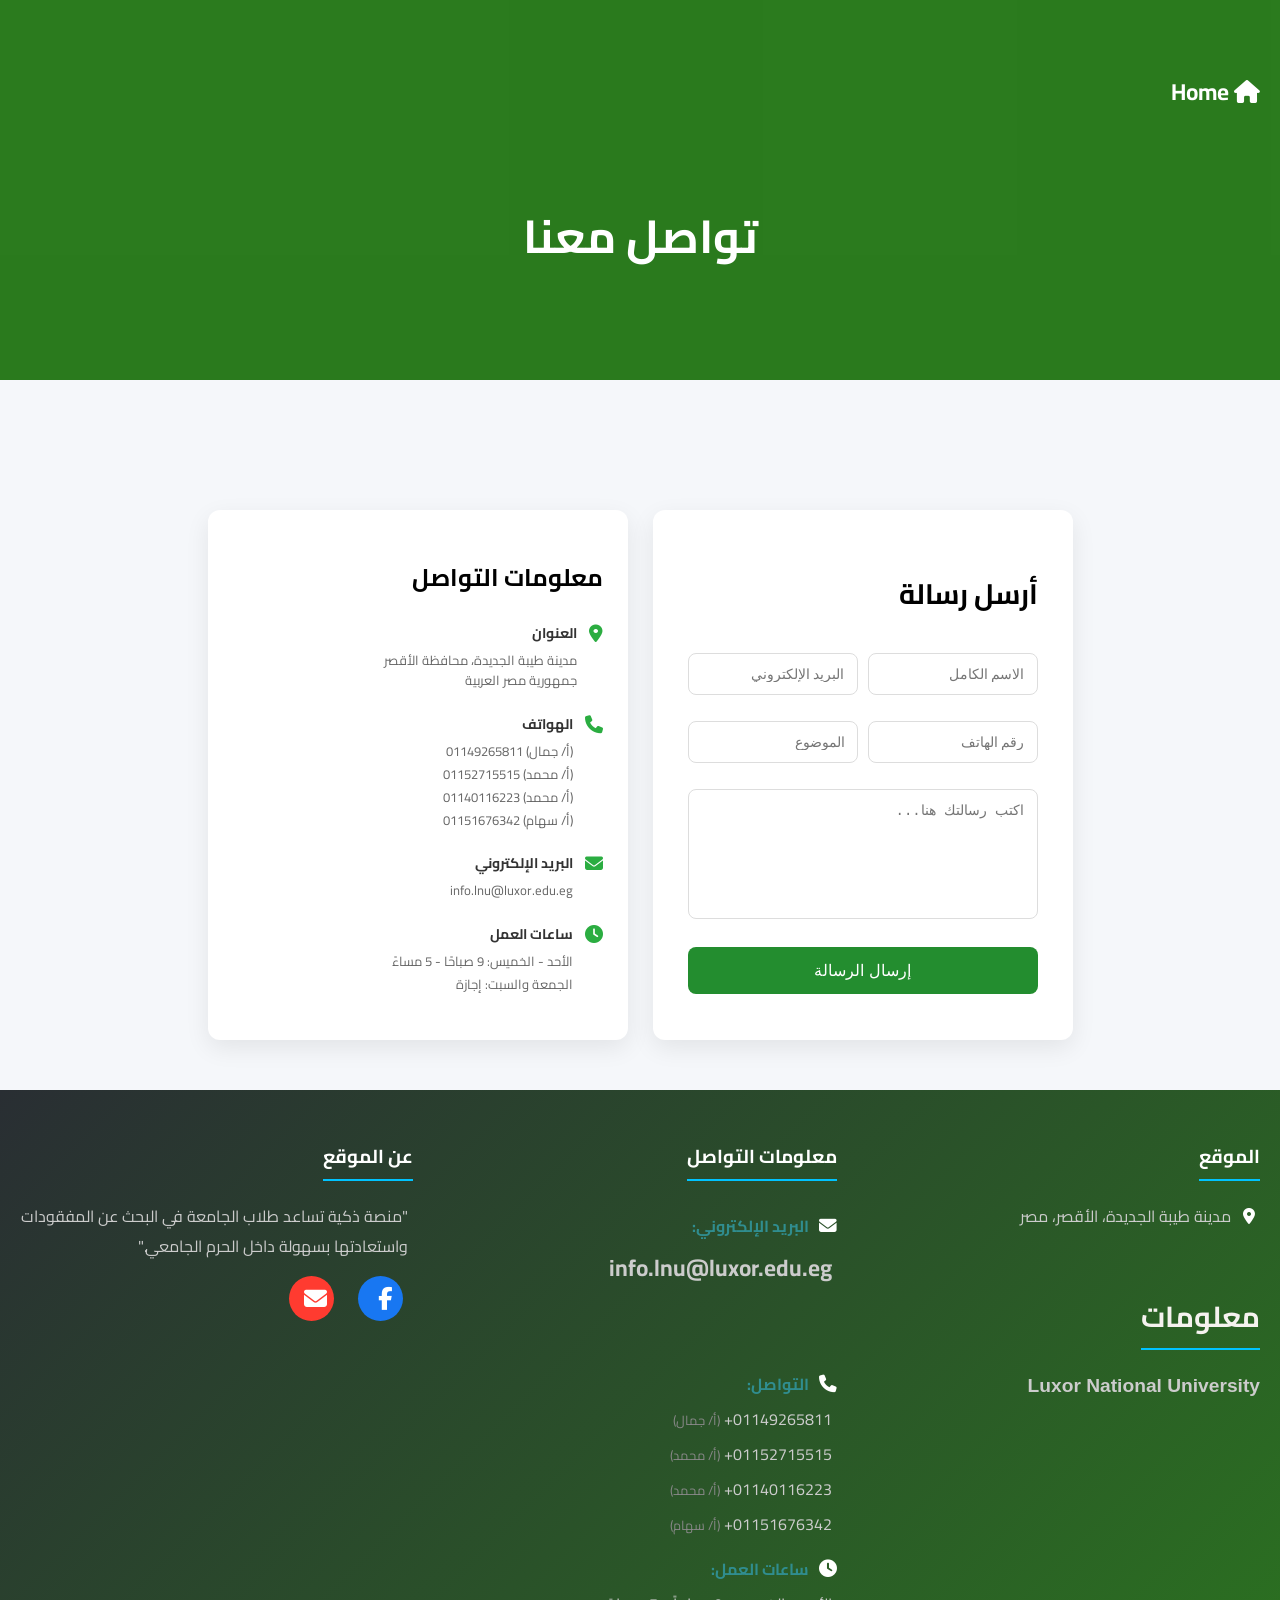
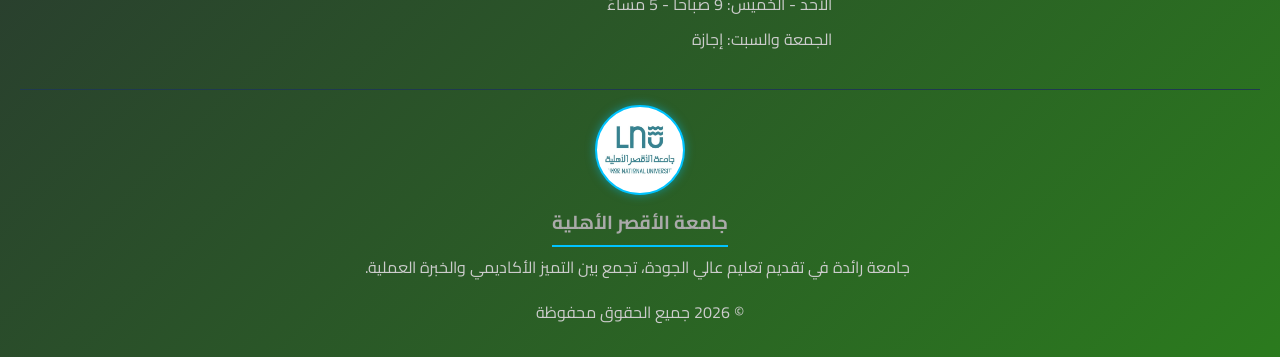
<file: contact.html>
<!doctype html>
<html lang="ar" dir="rtl">
  <head>
    <meta charset="UTF-8" />
    <meta name="viewport" content="width=device-width, initial-scale=1.0" />
    <title>Document</title>
    <link rel="stylesheet" href="contact.css" />
    <link
      rel="stylesheet"
      href="https://cdnjs.cloudflare.com/ajax/libs/font-awesome/6.5.0/css/all.min.css"
    />
    <link
      href="https://fonts.googleapis.com/css2?family=Cairo:wght@400;700&display=swap"
      rel="stylesheet"
    />
  </head>
  <body>
    <div class="header">
     <a href="learn.html"  ><i class="fas fa-home"></i> Home</a>
        <h1>تواصل معنا</h1>
    </div>

    <div class="container">

      <form class="card form-card">
           <h2 class="form-title">أرسل رسالة</h2>
            <div class="row">
                <input type="text" placeholder="الاسم الكامل">
                <input type="email" placeholder="البريد الإلكتروني">
            </form>

            <div class="row">
                <input type="text" placeholder="رقم الهاتف">
                <input type="text" placeholder="الموضوع">
            </div>

            <textarea placeholder="اكتب رسالتك هنا..."></textarea>

          <button type="submit">إرسال الرسالة</button>
        </div>

        <div class="card info-card">
            <h2>معلومات التواصل</h2>

            <div class="info-item">
                <i class="fa-solid fa-location-dot"></i>
                <div>
                    <strong>العنوان</strong>
                    <p>مدينة طيبة الجديدة، محافظة الأقصر<br>جمهورية مصر العربية</p>
                </div>
            </div>

            <div class="info-item">
                <i class="fa-solid fa-phone"></i>
                <div>
                    <strong>الهواتف</strong>
                    <p>(أ/ جمال) 01149265811</p>
                    <p>(أ/ محمد) 01152715515</p>
                    <p>(أ/ محمد) 01140116223</p>
                    <p>(أ/ سهام) 01151676342</p>
                </div>
            </div>

            <div class="info-item">
                <i class="fa-solid fa-envelope"></i>
                <div>
                    <strong>البريد الإلكتروني</strong>
                    <p>info.lnu@luxor.edu.eg</p>
                </div>
            </div>

            <div class="info-item">
                <i class="fa-solid fa-clock"></i>
                <div>
                    <strong>ساعات العمل</strong>
                    <p>الأحد - الخميس: 9 صباحًا - 5 مساءً</p>
                    <p>الجمعة والسبت: إجازة</p>
                </div>
            </div>
        </div>

    </div>
    <footer class="footer">
      <div class="footer-container">
       
        <div class="footer-box">
          <h3>الموقع</h3>
          <p>
            <i class="fas fa-map-marker-alt"></i> مدينة طيبة الجديدة، الأقصر،
            مصر
          </p>

          <div class="extra-info">
            <h3 class="orange-title">معلومات</h3>
            <a href="https://lnu.luxor.edu.eg/contact" class="university-link"
              >Luxor National University</a
            >
          </div>
        </div>

        <div class="footer-box">
          <h3>معلومات التواصل</h3>

          <p class="contact-label">
            <i class="fa-solid fa-envelope"></i> البريد الإلكتروني:
          </p>
          <p>
            <a href="mailto:info.lnu@luxor.edu.eg">info.lnu@luxor.edu.eg</a>
          </p>

          <p class="contact-label">
            <i class="fa-solid fa-phone"></i> التواصل:
          </p>
          <p class="phone">01149265811+ <span>(أ/ جمال)</span></p>
          <p class="phone">01152715515+ <span>(أ/ محمد)</span></p>
          <p class="phone">01140116223+ <span>(أ/ محمد)</span></p>
          <p class="phone">01151676342+ <span>(أ/ سهام)</span></p>

          <p class="contact-label">
            <i class="fa-solid fa-clock"></i> ساعات العمل:
          </p>
          <p class="time">الأحد - الخميس: 9 صباحاً - 5 مساءً</p>
          <p class="time">الجمعة والسبت: إجازة</p>
        </div>

        <div class="footer-box">
          <h3>عن الموقع</h3>
          <p>
            "منصة ذكية تساعد طلاب الجامعة في البحث عن المفقودات واستعادتها
            بسهولة داخل الحرم الجامعي."
          </p>

          <div class="social">
            <a href="#" class="facebook-icon"
              ><i class="fab fa-facebook-f"></i
            ></a>
            <a href="#" class="email-icon"><i class="fas fa-envelope"></i></a>
          </div>
        </div>
      </div>

      <div class="bottom">
        <div class="footer-box center">
          <img src="ulogo (2).png" alt="logo" class="logo" />

          <h3>جامعة الأقصر الأهلية</h3>

          <p>
            جامعة رائدة في تقديم تعليم عالي الجودة، تجمع بين التميز الأكاديمي
            والخبرة العملية.
          </p>
        </div>
        <p>© 2026 جميع الحقوق محفوظة</p>
      </div>
    </footer>
  </body>
</html>
</file>
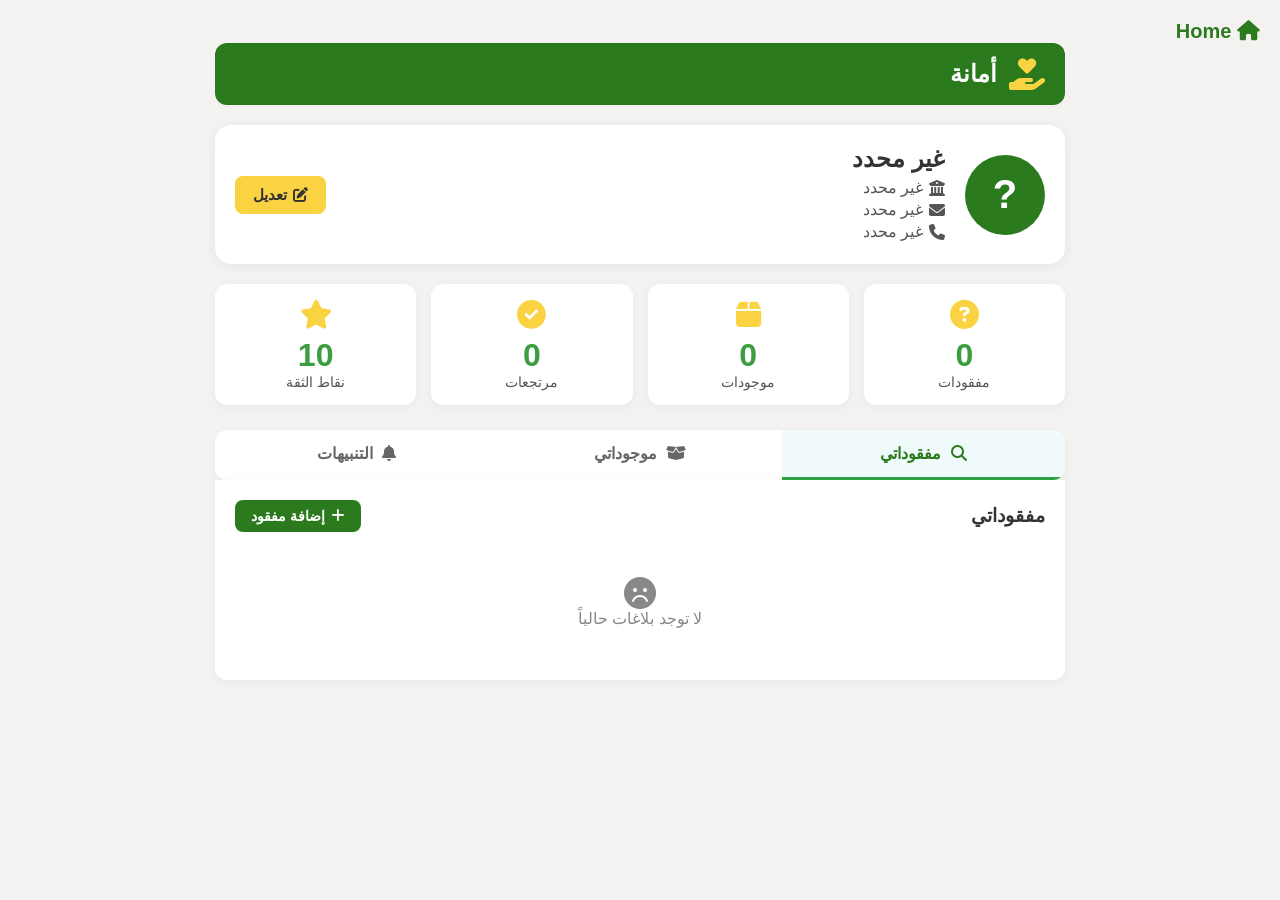
<file: profile.html>
<!-- ======================Profile ====================start============== -->
   
<!DOCTYPE html>
<html lang="ar" dir="rtl">
<head>
  <meta charset="UTF-8">
  <meta name="viewport" content="width=device-width, initial-scale=1.0">
  <title>الملف الشخصي - أمانة</title>
  <!-- Font Awesome -->
  <link rel="stylesheet" href="https://cdnjs.cloudflare.com/ajax/libs/font-awesome/6.5.0/css/all.min.css">
  <!-- ملف التنسيقات الخاص -->
  <link rel="stylesheet" href="profile.css">
</head>
<body>
      <a href="learn.html" class="profile"><i class="fas fa-home"></i> Home</a>
  <div class="container">
    <!-- هيدر الموقع -->
    <div class="app-header">
      <i class="fa-solid fa-hand-holding-heart"></i>
      <span>أمانة</span>
    </div>

    <!-- بطاقة البروفايل -->
    <div class="profile-card" id="profileCard">
      <div class="avatar" id="profileAvatar">?</div>
      <div class="user-info">
        <h2 id="displayName">غير محدد</h2>
        <p><i class="fa-solid fa-building-columns"></i> <span id="displayFaculty">غير محدد</span></p>
        <p><i class="fa-solid fa-envelope"></i> <span id="displayEmail">غير محدد</span></p>
        <p><i class="fa-solid fa-phone"></i> <span id="displayPhone">غير محدد</span></p>
      </div>
      <button class="edit-btn" onclick="openEditProfile()"><i class="fa-solid fa-pen-to-square"></i> تعديل</button>
    </div>

    <!-- الإحصائيات -->
    <div class="stats" id="statsContainer"></div>

    <!-- التبويبات -->
    <div class="tabs">
      <div class="tab active" data-tab="lost" onclick="switchTab('lost')"><i class="fa-solid fa-magnifying-glass"></i> مفقوداتي</div>
      <div class="tab" data-tab="found" onclick="switchTab('found')"><i class="fa-solid fa-box-open"></i> موجوداتي</div>
      <div class="tab" data-tab="notifications" onclick="switchTab('notifications')"><i class="fa-solid fa-bell"></i> التنبيهات</div>
    </div>

    <!-- محتوى التبويب -->
    <div class="content-panel" id="tabContent"></div>
  </div>

  <!-- مودال تعديل البروفايل -->
  <div class="modal" id="editProfileModal">
    <div class="modal-content">
      <h3>تعديل الملف الشخصي</h3>
      <div class="form-group">
        <label>الاسم الكامل</label>
        <input type="text" id="editName" placeholder="أدخل اسمك">
      </div>
      <div class="form-group">
        <label>الكلية</label>
        <input type="text" id="editFaculty" placeholder="مثال: كلية الهندسة">
      </div>
      <div class="form-group">
        <label>البريد الجامعي</label>
        <input type="email" id="editEmail" placeholder="example@university.edu">
      </div>
      <div class="form-group">
        <label>رقم الهاتف</label>
        <input type="text" id="editPhone" placeholder="01xxxxxxxxx">
      </div>
      <div class="modal-buttons">
        <button class="btn btn-outline" onclick="closeEditProfile()">إلغاء</button>
        <button class="btn edit-btn" onclick="saveProfile()">حفظ</button>
      </div>
    </div>
  </div>

  <!-- مودال إضافة بلاغ -->
  <div class="modal" id="addItemModal">
    <div class="modal-content">
      <h3 id="addItemTitle">إضافة مفقود</h3>
      <input type="hidden" id="addItemType" value="lost">
      <div class="form-group">
        <label>اسم الغرض</label>
        <input type="text" id="addItemName" placeholder="مثال: هاتف سامسونج">
      </div>
      <div class="form-group">
        <label>التاريخ</label>
        <input type="date" id="addItemDate">
      </div>
      <div class="modal-buttons">
        <button class="btn btn-outline" onclick="closeAddItem()">إلغاء</button>
        <button class="btn edit-btn" onclick="addItem()">إضافة</button>
      </div>
    </div>
  </div>

  <!-- مودال تأكيد الحذف -->
  <div class="modal" id="deleteModal">
    <div class="modal-content">
      <h3>تأكيد الحذف</h3>
      <p style="text-align:center;">هل أنت متأكد من حذف هذا البلاغ؟</p>
      <div class="modal-buttons">
        <button class="btn btn-outline" onclick="closeDeleteModal()">إلغاء</button>
        <button class="btn btn-danger" id="confirmDeleteBtn">حذف</button>
      </div>
    </div>
  </div>

 
 <!-- ======================Profile ====================end============== -->
  <script src="profile.js"></script> 
</body>
</html>
</file>
<file: contact.css>
* {
  box-sizing: border-box;
}
body {
  margin: 0;
  font-family: "Cairo", sans-serif;
  background-color: #f5f7fa;
 
}
/* ====================== */

/* للكلام الإنجليزي */
.en{
    direction: ltr;
    text-align: left;
    display: inline-block;
} 
/* =========================== */
.header,a {
    text-decoration: none;
    color: white;
    font-size: 23px;
    font-weight: bold;
    display: block;
  
    text-align: right;
    margin-bottom: 80px;
    
}
.header {
  background-color: #186f09e9;
  color: white;
  text-align: center;
  padding: 70px 20px;
  animation: fadeDown 1s ease;
  position: relative;
}
.header h2 {
  margin: 0;
  font-size: 32px;
}
.container {
  display: flex;
  justify-content: center;
  gap: 25px;
  padding: 50px 20px;
  flex-wrap: wrap;
}
.card {
  background: white;
  border-radius: 12px;
  padding: 25px;
  width: 100%;
  max-width: 420px;
  box-shadow: 0 8px 25px rgba(0, 0, 0, 0.08);
  transition: 0.3s;
}
.card:hover {
  transform: translateY(-5px);
}
.card h3 {
  margin-bottom: 20px;
  border-bottom: 2px solid #eee;
  padding-bottom: 10px;
}
.row {
  display: flex;
  gap: 10px;
  flex-wrap: wrap;
}
.row input {
  flex: 1;
  min-width: 150px;
}
input,
textarea {
  width: 100%;
  padding: 12px;
  margin: 8px 0;
  border-radius: 8px;
  border: 1px solid #ddd;
  font-size: 14px;
  transition: 0.3s;
  outline: none;
}
input:focus,
textarea:focus {
  border-color:#186f09e9;

  outline: none;
  box-shadow: 0 0 5px rgba(62, 161, 84, 0.849);
}
textarea {
  height: 130px;
  resize: none;
}
button {
  width: 100%;
  padding: 14px;
  background-color: #238d2f;
  color: white;
  border: none;
  border-radius: 8px;
  font-size: 16px;
  cursor: pointer;
  margin-top: 10px;
  transition: 0.3s;
}
button:hover {
  background-color:#186f09e9;
}
.info-card {
  width: 320px;
  flex: 1;
}
.form-card {
  flex: 2.2;
  padding: 35px; /* يخليها أكبر من التانية */
}
.info-item {
  display: flex;
  align-items: flex-start;
  gap: 12px;
  margin: 18px 0;
}
.info-item i {
  color: #2bad41;
  font-size: 18px;
  margin-top: 5px;
}
.info-item strong {
  display: block;
  font-size: 14px;
  margin-bottom: 4px;
  color: #333;
}
.form-title {
  font-size: 28px;
  margin-bottom: 25px;
}
.info-item p {
  margin: 2px 0;
  font-size: 13px;
  color: #666;
  line-height: 1.6;
}

/* شات عملها كد بس عموما انا م فهماها Animationبصي ي اسماء دي  */
@keyframes fadeDown {
  from {
    opacity: 0;
    transform: translateY(-30px);
  }
  to {
    opacity: 1;
    transform: translateY(0);
  }
}

/*  اهي بس للنص الاول عشان انا عملت كل واحده واحدها وبعدين حطيتهم مع بعضResponsive ودي */
@media (max-width: 900px) {
  .container {
    flex-direction: column;
    align-items: center;
    justify-content: center;
    gap: 30px;
    padding: 40px 15px;
  }

  .card {
    width: 100%;
    max-width: 500px;
  }
}
/* دي بدايه النص اللي من تحت */
.footer {
  background: linear-gradient(135deg, #292e33, #186f09e9);
  color: #fff;
  padding: 30px 20px 20px;
}
.footer-container {
  display: flex;
  justify-content: space-between;
  flex-wrap: wrap;
  gap: 30px;
}
.footer-box {
  flex: 1;
  min-width: 250px;
}
.footer h3 {
  margin-bottom: 15px;
  border-bottom: 2px solid #00c3ff;
  display: inline-block;
  padding-bottom: 5px;
}
.footer p {
  margin: 10px 0;
  color: #ccc;
}
.footer i {
  color: #fff;
  margin-left: 8px;
}
.phone {
  cursor: pointer;
  transition: 0.3s;
}
.phone span {
  font-size: 13px;
  color: #888;
}
.phone:hover {
  color: #00c3ff;
  transform: translateX(-5px);
}
.phone:hover i {
  text-shadow: 0 0 10px #00c3ff;
}
.footer a {
  color: #ccc;
  text-decoration: none;
}
.footer a:hover {
  color: #00c3ff;
}
.social {
  margin-top: 15px;
}
.social a {
  display: inline-flex;
  justify-content: center;
  align-items: center;
  width: 45px;
  height: 45px;
  background: #1a2f45;
  border-radius: 50%;
  margin-right: 10px;
  color: #fff;
  transition: 0.3s;
  margin-left: 10px;
}
.social a:hover {
  background: #00c3ff;
  transform: scale(1.1);
}
.social a.facebook-icon {
  background-color: #1877f2;
}
.social a.email-icon {
  background-color: #ff3b30;
}
.bottom {
  text-align: center;
  margin-top: 30px;
  border-top: 1px solid #1f3a50;
  padding-top: 15px;
  color: #aaa;
}
.center {
  text-align: center;
}
.logo {
  width: 90px;
  height: 90px;
  object-fit: contain;
  margin-bottom: 10px;
  background: #fff;
  padding: 6px;
  border-radius: 50%;
  border: 2px solid #00c3ff;
  box-shadow: 0 0 10px rgba(0, 195, 255, 0.5);
  transition: 0.3s;
  animation: glow 2s infinite alternate;
  /* دي مخليه السطوع اللي ع اللوجو ولو عايزه تشيليها مفيش مشكله */
}
/* بصي دي بتعمل شويه حركات كده  */
.logo:hover {
  transform: scale(1.1);
}
.center h3 {
  margin-top: 5px;
}
/*   بصي دي بنضيفها كحاجه تبين الصفحه حلوه يعني اللي مخليه اللوجو ينور عموما */
@keyframes glow {
  from {
    box-shadow: 0 0 5px #00c3ff;
  }
  to {
    box-shadow: 0 0 20px #00c3ff;
  }
}
.center {
  display: flex;
  flex-direction: column;
  align-items: center;
  text-align: center;
}
.center h3 {
  margin: 0;
}
.extra-info {
  margin-top: 30px;
}
.orange-title {
  color: #f5f2ef;
  font-size: 1.8rem;
  margin-bottom: 10px;
  font-weight: bold;
}
.university-link {
  color: #ffffff;
  text-decoration: none;
  font-size: 1.2rem;
  padding-bottom: 2px;
  display: inline-block;
  font-family: Arial, sans-serif;
}
/* عشان اغير اللون اول م احط الماوس */
.university-link:hover {
  color: #00bcd4;
  border-color: #00bcd4;
}
.extra-info a {
  display: block;
  margin-top: 10px;
}
.contact-label {
  color: #308d8f !important;
  font-weight: bold;
  margin-top: 15px !important;
  margin-bottom: 5px !important;
  display: flex;
  align-items: center;
  gap: 10px;
}
/* حاولي تستنتجيها لما ترني عشان نلغي الخلفية الدائرية للأيقونات اللي جنب الكلمات دي بس وبتاعت ايمبورتانت شات قالي بس مش عارفه لازمتها الصراحه*/
.contact-label i {
  background: transparent !important;
  box-shadow: none !important;
  width: auto !important;
  height: auto !important;
  margin: 0 !important;
  font-size: 1.1rem;
}
.footer-box p:not(.contact-label) {
  padding-right: 5px; 
  margin: 5px 0;
}
</file>
<file: profile.css>
* {
  margin: 0;
  padding: 0;
  box-sizing: border-box;
}
body {
  font-family: 'Segoe UI', Tahoma, Geneva, Verdana, sans-serif;
  background:rgb(243, 242, 241);
  color: #333;
  padding: 20px;
}
.profile{
    
    text-decoration: none;
    list-style: none;
    color:#186f09e9;
    font-size: 20px;
    font-weight: bold;
    display: block;
  
    text-align: right;
  

}
.container {
  max-width: 850px;
  margin: auto;
}
.app-header {
  background: #186f09e9;
  color: #fff;
  padding: 15px 20px;
  border-radius: 12px;
  margin-bottom: 20px;
  display: flex;
  align-items: center;
  gap: 12px;
  font-size: 1.5rem;
  font-weight: bold;
}
.app-header i {
  font-size: 2rem;
  color: #f9d342;
}
.profile-card {
  background: #fff;
  border-radius: 16px;
  padding: 20px;
  display: flex;
  align-items: center;
  flex-wrap: wrap;
  gap: 20px;
  box-shadow: 0 2px 12px rgba(0,0,0,0.06);
  margin-bottom: 20px;
}
.avatar {
  width: 80px;
  height: 80px;
  border-radius: 50%;
  background: #186f09e9;
  color: #fff;
  display: flex;
  align-items: center;
  justify-content: center;
  font-size: 2.5rem;
  font-weight: bold;
  flex-shrink: 0;
}
.user-info h2 {
  font-size: 1.5rem;
  margin-bottom: 5px;
}
.user-info p {
  color: #555;
  display: flex;
  align-items: center;
  gap: 6px;
  margin: 3px 0;
}
.edit-btn {
  margin-right: auto;
  background: #f9d342;
  color: #333;
  border: none;
  padding: 10px 18px;
  border-radius: 8px;
  font-weight: bold;
  cursor: pointer;
  display: flex;
  align-items: center;
  gap: 6px;
  font-size: 0.95rem;
}
.edit-btn:hover {
  background: #f0c800;
}
.stats {
  display: flex;
  flex-wrap: wrap;
  gap: 15px;
  margin-bottom: 25px;
}
.stat-box {
  flex: 1 1 150px;
  background: #fff;
  border-radius: 12px;
  padding: 15px;
  text-align: center;
  box-shadow: 0 2px 8px rgba(0,0,0,0.04);
}
.stat-box .number {
  font-size: 2rem;
  font-weight: bold;
  color: #3b9d40;
}
.stat-box .label {
  color: #555;
  font-size: 0.9rem;
}
.stat-box .icon {
  font-size: 1.8rem;
  color: #f9d342;
  margin-bottom: 5px;
}
.tabs {
  display: flex;
  background: #fff;
  border-radius: 12px;
  overflow: hidden;
  box-shadow: 0 2px 6px rgba(0,0,0,0.04);
  margin-bottom: 0;
}
.tab {
  flex: 1;
  padding: 14px;
  text-align: center;
  cursor: pointer;
  font-weight: bold;
  color: #666;
  transition: 0.2s;
  border-bottom: 3px solid transparent;
}
.tab i {
  margin-left: 5px;
}
.tab.active {
  color:#186f09e9;
  background: #f0fafa;
  border-bottom: 3px solid#2aa340;
}
.tab:hover {
  background: #f8f8f8;
}
.content-panel {
  background: #fff;
  border-radius: 0 0 12px 12px;
  padding: 20px;
  box-shadow: 0 2px 8px rgba(0,0,0,0.04);
  min-height: 200px;
}
.tab-header {
  display: flex;
  justify-content: space-between;
  align-items: center;
  margin-bottom: 15px;
}
.tab-header h3 {
  margin: 0;
}
.add-btn {
  background: #186f09e9;
  color: #fff;
  border: none;
  padding: 8px 16px;
  border-radius: 8px;
  font-weight: bold;
  cursor: pointer;
  display: flex;
  align-items: center;
  gap: 6px;
  font-size: 0.9rem;
}
.add-btn:hover {
  background: #186f09e9;
}
.item-card {
  display: flex;
  align-items: center;
  gap: 15px;
  background: #f9f9f9;
  border-radius: 12px;
  padding: 15px;
  margin-bottom: 12px;
  flex-wrap: wrap;
  border-right: 5px solid #ccc;
}
.item-card .item-img {
  width: 60px;
  height: 60px;
  border-radius: 10px;
  background: #e0e0e0;
  display: flex;
  align-items: center;
  justify-content: center;
  font-size: 2rem;
  color: #777;
  flex-shrink: 0;
}
.item-details {
  flex: 1;
}
.item-details h4 {
  margin-bottom: 4px;
}
.item-details .date {
  color: #888;
  font-size: 0.85rem;
}
.status {
  font-size: 0.8rem;
  padding: 4px 12px;
  border-radius: 20px;
  font-weight: bold;
  display: inline-block;
  margin: 5px 0;
}
.status.open {
  background: #fff3cd;
  color: #856404;
  border: 1px solid #ffc107;
}
.status.found {
  background: #d4edda;
  color: #155724;
  border: 1px solid #186f09e9;
}
.status.delivered {
  background: #cce5ff;
  color: #004085;
  border: 1px solid #007bff;
}
.item-actions {
  display: flex;
  gap: 8px;
  margin-right: auto;
}
.btn {
  border: none;
  padding: 6px 12px;
  border-radius: 6px;
  font-size: 0.85rem;
  cursor: pointer;
  display: flex;
  align-items: center;
  gap: 4px;
}
.btn-outline {
  background: #fff;
  border: 1px solid #ccc;
  color: #333;
}
.btn-danger {
  background: #ffe3e3;
  color: #d00;
  border: 1px solid #f5c6cb;
}
.btn-success {
  background: #d4edda;
  color: #155724;
  border: 1px solid #c3e6cb;
}
.notification {
  background: #f8f9fa;
  border-radius: 8px;
  padding: 12px;
  margin-bottom: 10px;
  display: flex;
  align-items: center;
  gap: 10px;
}
.notification i {
  font-size: 1.5rem;
  color: #0d6e6e;
}
.empty-state {
  text-align: center;
  padding: 30px;
  color: #888;
}
.modal {
  display: none;
  position: fixed;
  top: 0; left: 0;
  width: 100%; height: 100%;
  background: rgba(0,0,0,0.5);
  align-items: center;
  justify-content: center;
  z-index: 1000;
}
.modal.active {
  display: flex;
}
.modal-content {
  background: #fff;
  border-radius: 16px;
  padding: 25px;
  width: 90%;
  max-width: 450px;
  box-shadow: 0 5px 20px rgba(0,0,0,0.2);
}
.modal-content h3 {
  margin-bottom: 15px;
  text-align: center;
}
.form-group {
  margin-bottom: 15px;
}
.form-group label {
  display: block;
  margin-bottom: 5px;
  font-weight: bold;
}
.form-group input,
.form-group select {
  width: 100%;
  padding: 10px;
  border: 1px solid #ddd;
  border-radius: 8px;
  font-size: 1rem;
}
.modal-buttons {
  display: flex;
  gap: 10px;
  justify-content: center;
  margin-top: 20px;
}
</file>
